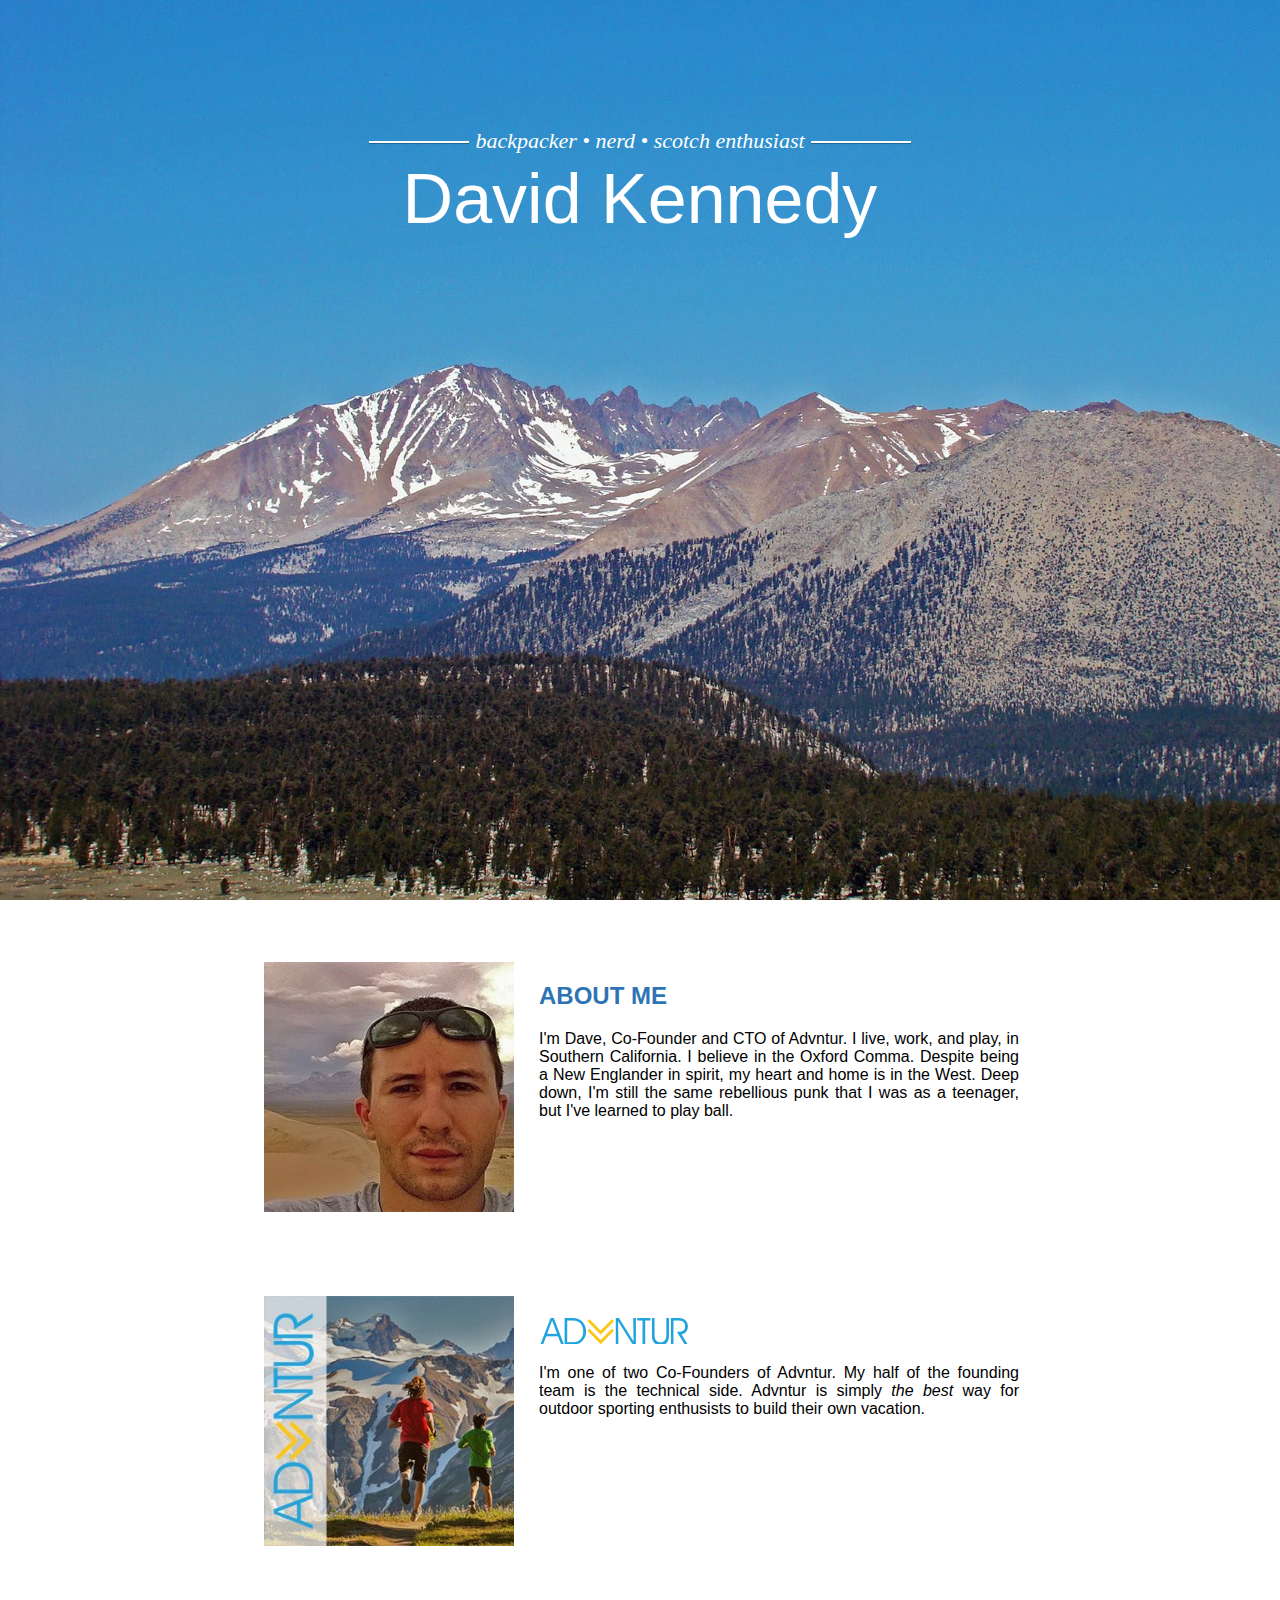
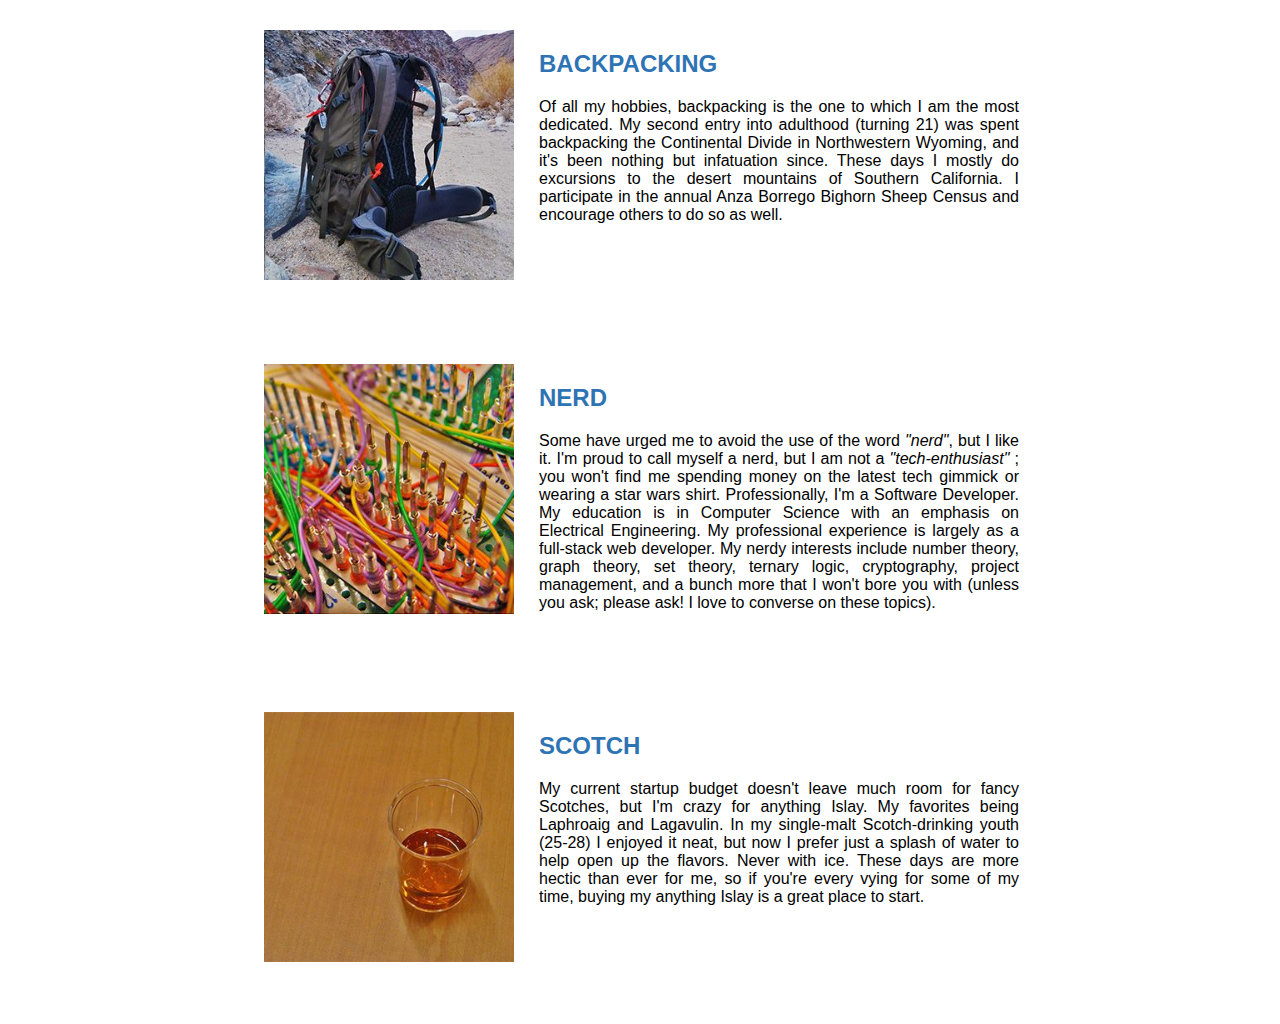
<file: index.html>
﻿<!DOCTYPE html>
<html>
<head>
    <title>David Kennedy</title>
    <meta charset="utf-8" />
    <link rel="stylesheet" href="/Asset/davidwkennedy.css"/>
    <meta property="og:title" content="David Kennedy" />
    <meta property="og:site_name" content="David Kennedy" />
    <meta property="og:url" content="http://davidwkennedy.com" />
    <meta property="og:description" content="The personal website of David Kennedy, co-founder and CTO of Advntur.com, backpacking enthusiast, and all around nerd." />
    <meta property="og:type" content="profile" />
    <meta property="og:locale" content="en_US" />
    <meta property="og:image" content="http://davidwkennedy.com/Asset/facebook.png" />

</head>
<body>
    <div id="ImageBackground">
        <div id="subtitle">
            <span class="line"></span>
            <span class="subtitle">backpacker &#149; nerd &#149; scotch enthusiast</span>
            <span class="line"></span>
        </div>
        <div id="title">
            David Kennedy
        </div>
    </div>


    <div class="infoblock" data-target="AboutMe">
        <div class="infoblock_left">
            <img src="/Asset/profile.jpg" alt="profile picture" style="width: 250px; height: 250px; margin: 0 auto; display: block;" />
        </div>
        <div class="infoblock_right">
            <h2>About Me</h2>
            <p>
                I'm Dave, Co-Founder and CTO of Advntur. I live, work, and play, in Southern California. I believe in the Oxford Comma.
                Despite being a New Englander in spirit, my heart and home is in the West. Deep down, I'm still the same rebellious punk that I was as a teenager, but I've learned to play ball.
            </p>
        </div>
        <div style="clear:both"></div>
    </div>
    <div class="infoblock" data-target="Advntur">
        <div class="infoblock_left">
            <img src="/Asset/advntur.jpg" alt="profile picture" style="width: 250px; height: 250px; margin: 0 auto; display: block;" />
        </div>
        <div class="infoblock_right">
            <h2 id="advntur_heading">Advntur</h2>
            <p>
                I'm one of two Co-Founders of Advntur. My half of the founding team is the technical side. Advntur is simply <em>the best</em> way for
                outdoor sporting enthusists to build their own vacation.
            </p>
        </div>
        <div style="clear:both"></div>
    </div>
    <div class="infoblock" data-target="Backpacking">
        <div class="infoblock_left">
            <img src="/Asset/backpack.jpg" alt="profile picture" style="width: 250px; height: 250px; margin: 0 auto; display: block;" />
        </div>
        <div class="infoblock_right">
            <h2>Backpacking</h2>
            Of all my hobbies, backpacking is the one to which I am the most dedicated. My second entry into adulthood (turning 21) was spent backpacking the Continental Divide in Northwestern Wyoming, and it's been nothing but infatuation since.
            These days I mostly do excursions to the desert mountains of Southern California. I participate in the annual Anza Borrego Bighorn Sheep Census and encourage others to do so as well.

        </div>
        <div style="clear:both"></div>
    </div>
    <div class="infoblock" data-target="Nerd">
        <div class="infoblock_left">
            <img src="/Asset/nerd.jpg" alt="profile picture" style="width: 250px; height: 250px; margin: 0 auto; display: block;" />
        </div>
        <div class="infoblock_right">
            <h2>nerd</h2>
            <p>
                Some have urged me to avoid the use of the word <em>"nerd"</em>, but I like it. I'm proud to call myself a nerd, but I am not a <em>"tech-enthusiast"</em> ; you won't find me
                spending money on the latest tech gimmick or wearing a star wars shirt. Professionally, I'm a Software Developer. My education is in Computer Science with an emphasis on Electrical Engineering.
                My professional experience is largely as a full-stack web developer. My nerdy interests include number theory, graph theory, set theory, ternary logic, cryptography,
                project management, and a bunch more that I won't bore you with (unless you ask; please ask! I love to converse on these topics).
            </p>
        </div>
        <div style="clear:both"></div>
    </div>
    <div class="infoblock" data-target="Scotch">
        <div class="infoblock_left">
            <img src="/Asset/scotch.jpg" alt="profile picture" style="width: 250px; height: 250px; margin: 0 auto; display: block;" />
        </div>
        <div class="infoblock_right">
            <h2>scotch</h2>
            <p>
                My current startup budget doesn't leave much room for fancy Scotches, but I'm crazy for anything Islay. My favorites being Laphroaig and Lagavulin.
                In my single-malt Scotch-drinking youth (25-28) I enjoyed it neat, but now I prefer just a splash of water to help open up the flavors. Never with ice.
                These days are more hectic than ever for me, so if you're every vying for some of my time, buying my anything Islay is a great place to start.
            </p>
        </div>
        <div style="clear:both"></div>
    </div>
    <div id="footer">

    </div>


    <script src="https://ajax.googleapis.com/ajax/libs/jquery/2.2.0/jquery.min.js"></script>
    <script>
        $(document).ready(function() {
            $('#ImageBackground').height($(window).height());
            $('.infoblock').click(function() {
                window.location.href = $(this).attr('data-target');
            });
        });
        //StatCounter -----------------------------------------------------------------
        var sc_project = 10975570;
        var sc_invisible = 1;
        var sc_security = "ee64fef5";
        var scJsHost = (("https:" == document.location.protocol) ?
            "https://secure." : "http://www.");
        document.write("<sc" + "ript type='text/javascript' src='" +
            scJsHost +
            "statcounter.com/counter/counter.js'></" + "script>");
        // Google Analytics ----------------------------------------------------------------            
        (function(i,s,o,g,r,a,m){i['GoogleAnalyticsObject']=r;i[r]=i[r]||function(){
            (i[r].q=i[r].q||[]).push(arguments)},i[r].l=1*new Date();a=s.createElement(o),
                m=s.getElementsByTagName(o)[0];a.async=1;a.src=g;m.parentNode.insertBefore(a,m)
        })(window,document,'script','https://www.google-analytics.com/analytics.js','ga');

        ga('create', 'UA-3796534-2', 'auto');
        ga('send', 'pageview');

        </script>
  </body>



    </html>
</file>
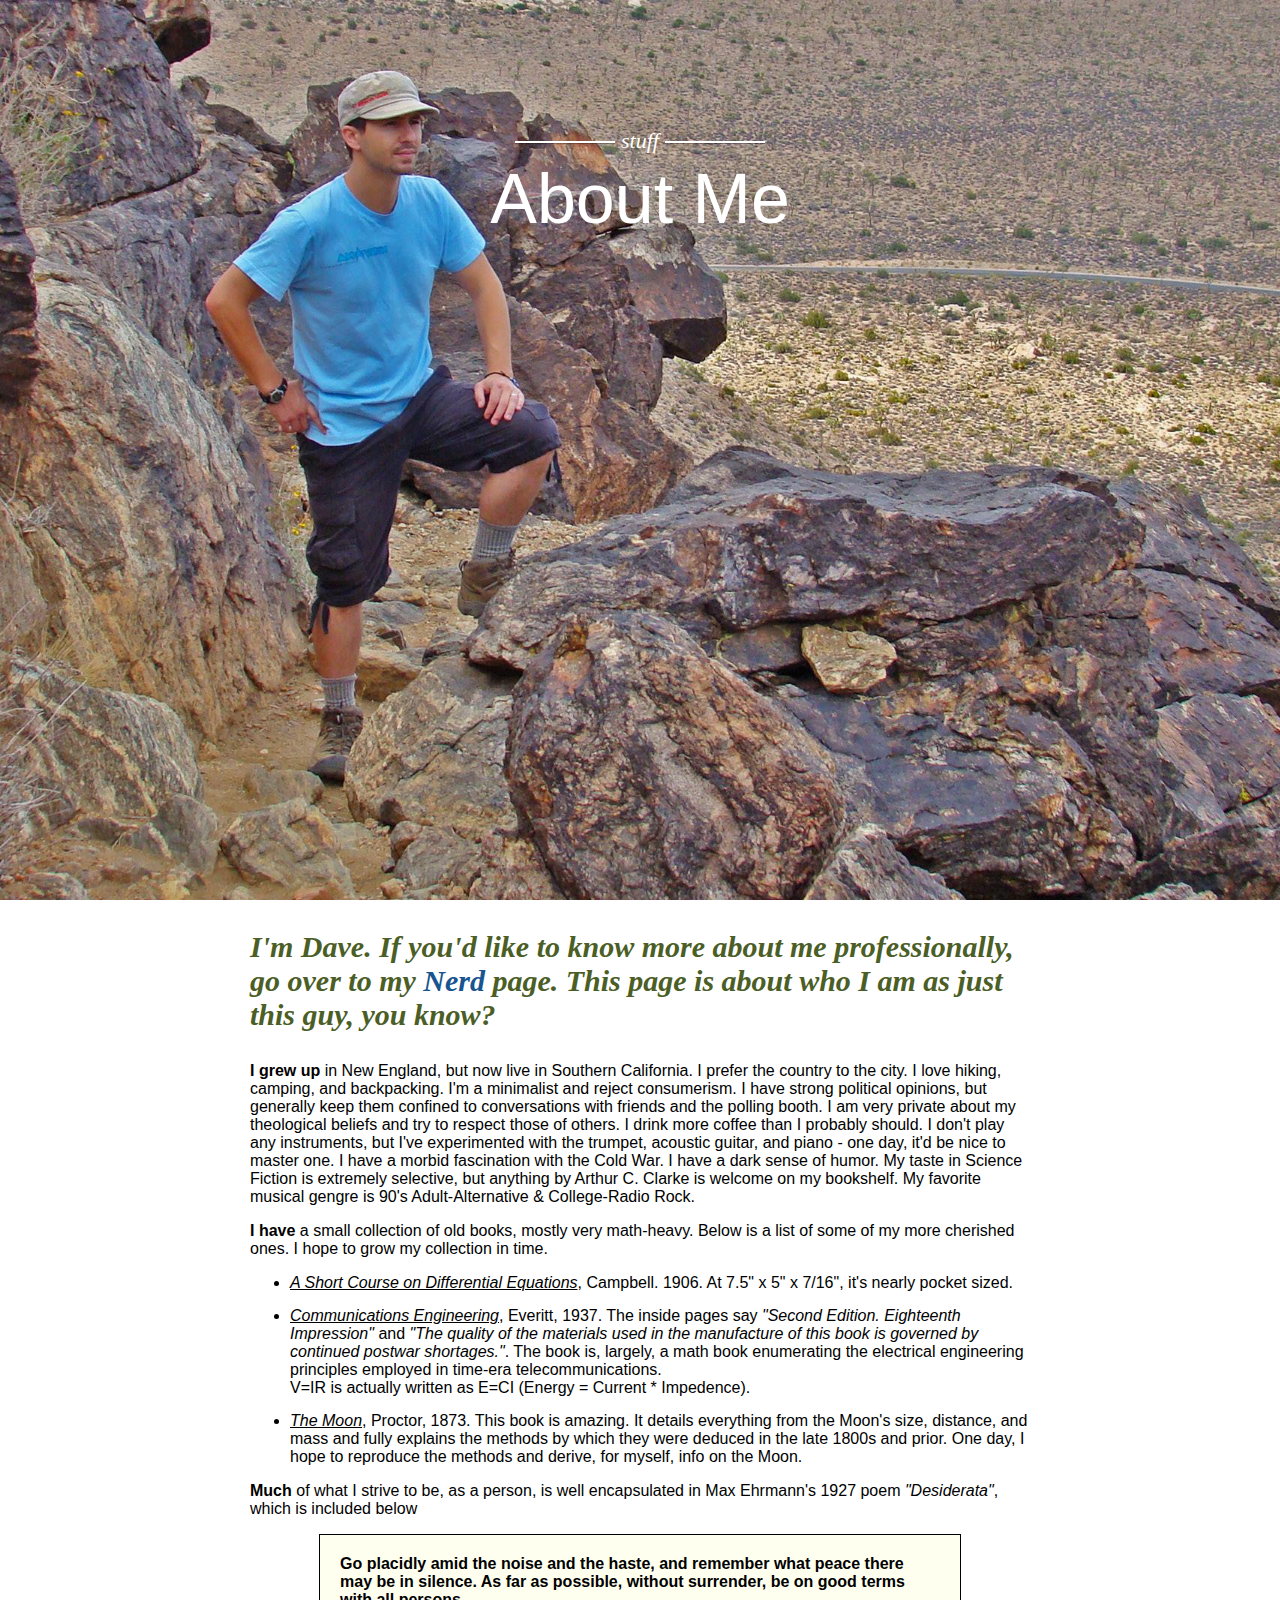
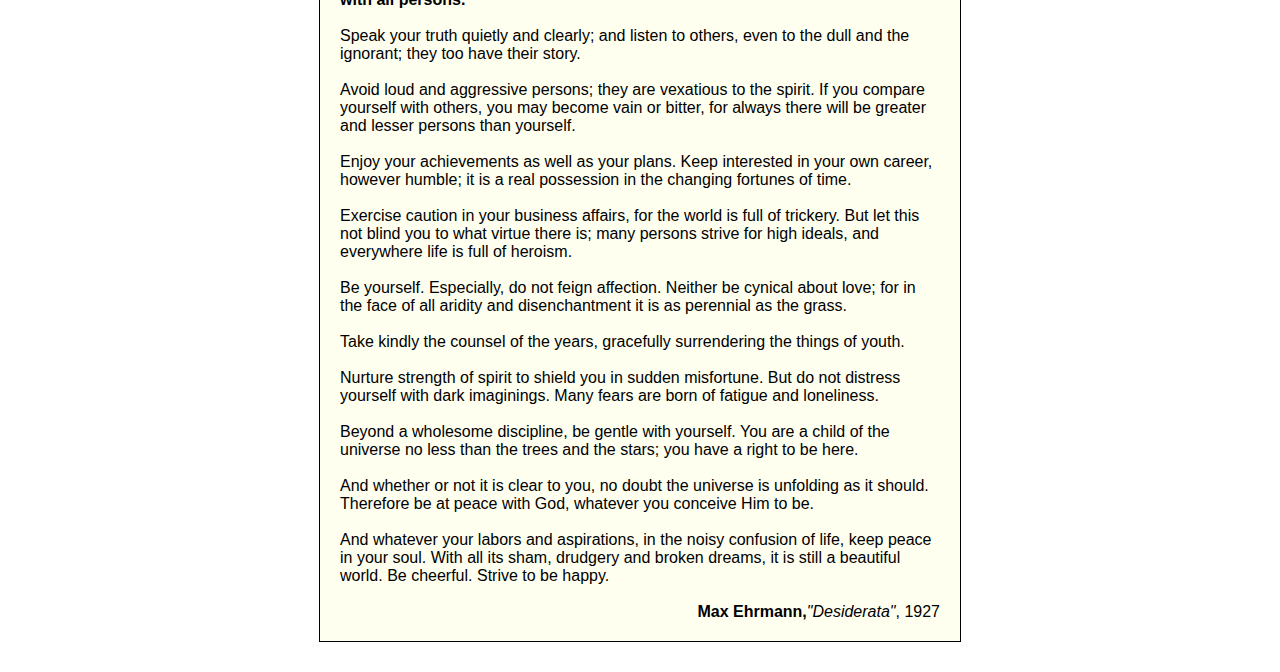
<file: AboutMe.html>
﻿<!DOCTYPE html>
<html>
<head>
    <title>David Kennedy | About Me</title>
    <meta charset="utf-8" />
    <link rel="stylesheet" href="/Asset/davidwkennedy.css" />
    <style>
        #nerd_heading_paragraph {
            color: #4b5e26;
            font-size: 30px;
            font-weight: bold;
            font-family: georgia;
            font-style: italic;
        }

        #Desiderata {
            width: 600px;
            background-color: #FFFFF0;
            border: solid 1px black;
            margin: 0 auto;
            padding: 20px;
        }

        #booklist li {
            margin-bottom: 15px;
        }

        #booklist em.title {
            text-decoration: underline;
        }
    </style>

</head>
<body>
    <div id="ImageBackground_AboutMe">
        <div id="subtitle">
            <span class="line"></span>
            <span class="subtitle">stuff</span>
            <span class="line"></span>
        </div>
        <div id="title">
            About Me
        </div>
    </div>

    <div class="body">
        <p id="nerd_heading_paragraph">
            I'm Dave. If you'd like to know more about me professionally, go over to my <a href="/Nerd">Nerd</a> page. This page is about who I am as just this guy, you know?
        </p>
        <p>
            <strong>I grew up</strong> in New England, but now live in Southern California. I prefer the country to the city. I love hiking, camping, and backpacking.
            I'm a minimalist and reject consumerism. I have strong political opinions, but generally keep them confined to conversations with friends and the polling booth.
            I am very private about my theological beliefs and try to respect those of others. I drink more coffee than I probably should. I don't play any instruments, but I've experimented
            with the trumpet, acoustic guitar, and piano - one day, it'd be nice to master one. I have a morbid fascination with the Cold War. I have a dark sense of humor. My taste in
            Science Fiction is extremely selective, but anything by Arthur C. Clarke is welcome on my bookshelf. My favorite musical gengre is 90's Adult-Alternative & College-Radio Rock.
        </p>
        <p>
            <strong>I have</strong> a small collection of old books, mostly very math-heavy. Below is a list of some of my more cherished ones. I hope to grow my collection in time.
            <ul id="booklist">
                <li><em class="title">A Short Course on Differential Equations</em>, Campbell. 1906. At 7.5" x 5" x 7/16", it's nearly pocket sized.</li>
                <li>
                    <em class="title">Communications Engineering</em>, Everitt, 1937. The inside pages say <em>"Second Edition. Eighteenth Impression"</em>
                    and <em>"The quality of the materials used in the manufacture of this book is governed by continued postwar shortages."</em>.
                    The book is, largely, a math book enumerating the electrical engineering principles employed in time-era telecommunications.
                    <br />V=IR is actually written as E=CI (Energy = Current * Impedence). 
                </li>
                <li>
                    <em class="title">The Moon</em>, Proctor, 1873. This book is amazing. It details everything from the Moon's size, distance, and mass and fully explains the methods by which 
                    they were deduced in the late 1800s and prior. One day, I hope to reproduce the methods and derive, for myself, info on the Moon.
                </li>
            </ul>
        </p>
        <p>
            <strong>Much</strong> of what I strive to be, as a person, is well encapsulated in Max Ehrmann's 1927 poem <em>"Desiderata"</em>, which is included below
        </p>
        <p id="Desiderata">
            <strong>Go placidly amid the noise and the haste, and remember what peace there may be in silence. As far as possible, without surrender, be on good terms with all persons.</strong>
            <br /><br />
            Speak your truth quietly and clearly; and listen to others, even to the dull and the ignorant; they too have their story.
            <br /><br />
            Avoid loud and aggressive persons; they are vexatious to the spirit. If you compare yourself with others, you may become vain or bitter, for always there will be greater and lesser persons than yourself.
            <br /><br />
            Enjoy your achievements as well as your plans. Keep interested in your own career, however humble; it is a real possession in the changing fortunes of time.
            <br /><br />
            Exercise caution in your business affairs, for the world is full of trickery. But let this not blind you to what virtue there is; many persons strive for high ideals, and everywhere life is full of heroism.
            <br /><br />
            Be yourself. Especially, do not feign affection. Neither be cynical about love; for in the face of all aridity and disenchantment it is as perennial as the grass.
            <br /><br />
            Take kindly the counsel of the years, gracefully surrendering the things of youth.
            <br /><br />
            Nurture strength of spirit to shield you in sudden misfortune. But do not distress yourself with dark imaginings. Many fears are born of fatigue and loneliness.
            <br /><br />
            Beyond a wholesome discipline, be gentle with yourself. You are a child of the universe no less than the trees and the stars; you have a right to be here.
            <br /><br />
            And whether or not it is clear to you, no doubt the universe is unfolding as it should. Therefore be at peace with God, whatever you conceive Him to be.
            <br /><br />
            And whatever your labors and aspirations, in the noisy confusion of life, keep peace in your soul. With all its sham, drudgery and broken dreams, it is still a beautiful world. Be cheerful. Strive to be happy.
            <br /><br />
            <span style="width: 100%; text-align:right; display: block"><strong>Max Ehrmann,</strong><em>"Desiderata"</em>, 1927</span>
        </p>
    </div>


    <script src="https://ajax.googleapis.com/ajax/libs/jquery/2.2.0/jquery.min.js"></script>
    <script>
        $(document).ready(function() {
            $('#ImageBackground_AboutMe').height($(window).height());
        });
        //StatCounter -----------------------------------------------------------------
        var sc_project = 10975570;
        var sc_invisible = 1;
        var sc_security = "ee64fef5";
        var scJsHost = (("https:" == document.location.protocol) ?
            "https://secure." : "http://www.");
        document.write("<sc" + "ript type='text/javascript' src='" +
            scJsHost +
            "statcounter.com/counter/counter.js'></" + "script>");
        // Google Analytics ----------------------------------------------------------------            
        (function(i,s,o,g,r,a,m){i['GoogleAnalyticsObject']=r;i[r]=i[r]||function(){
            (i[r].q=i[r].q||[]).push(arguments)},i[r].l=1*new Date();a=s.createElement(o),
                m=s.getElementsByTagName(o)[0];a.async=1;a.src=g;m.parentNode.insertBefore(a,m)
        })(window,document,'script','https://www.google-analytics.com/analytics.js','ga');

        ga('create', 'UA-3796534-2', 'auto');
        ga('send', 'pageview');

        </script>
</body>
</html>
</file>
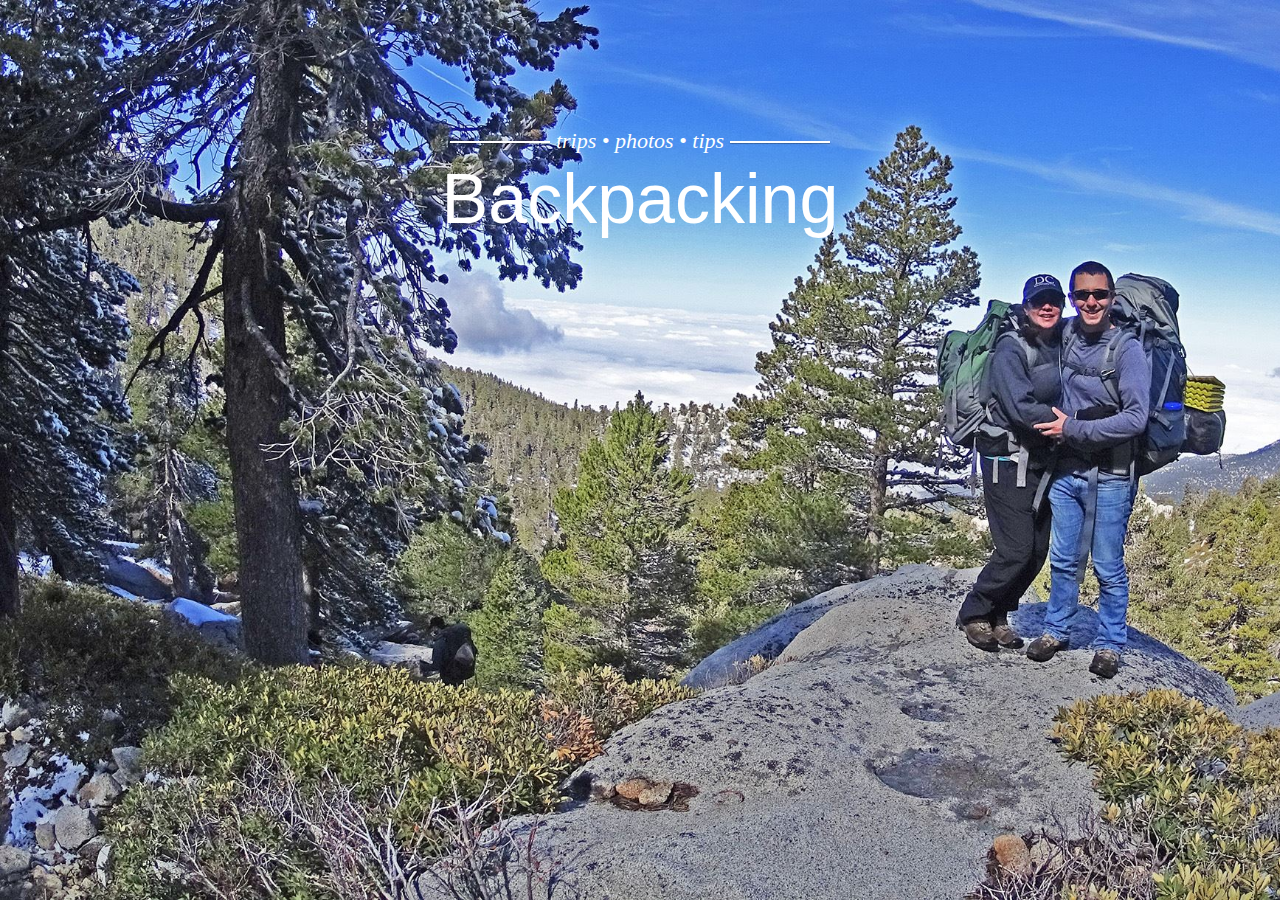
<file: Backpacking - Copy.html>
﻿<!DOCTYPE html>
<html>
<head>
    <title>David Kennedy | About Me</title>
    <meta charset="utf-8" />
    <link rel="stylesheet" href="/Asset/davidwkennedy.css" />
</head>
    <body>
        <div id="ImageBackground_Backpacking">
            <div id="subtitle">
                <span class="line"></span>
                <span class="subtitle">trips &#149; photos &#149; tips</span>
                <span class="line"></span>
            </div>
            <div id="title">
                Backpacking
            </div>
        </div>
        
        <script src="https://ajax.googleapis.com/ajax/libs/jquery/2.2.0/jquery.min.js"></script>
        <script>
        $(document).ready(function () {
            $('#ImageBackground_Backpacking').height($(window).height());
        })
        </script>
    </body>
</html>
</file>
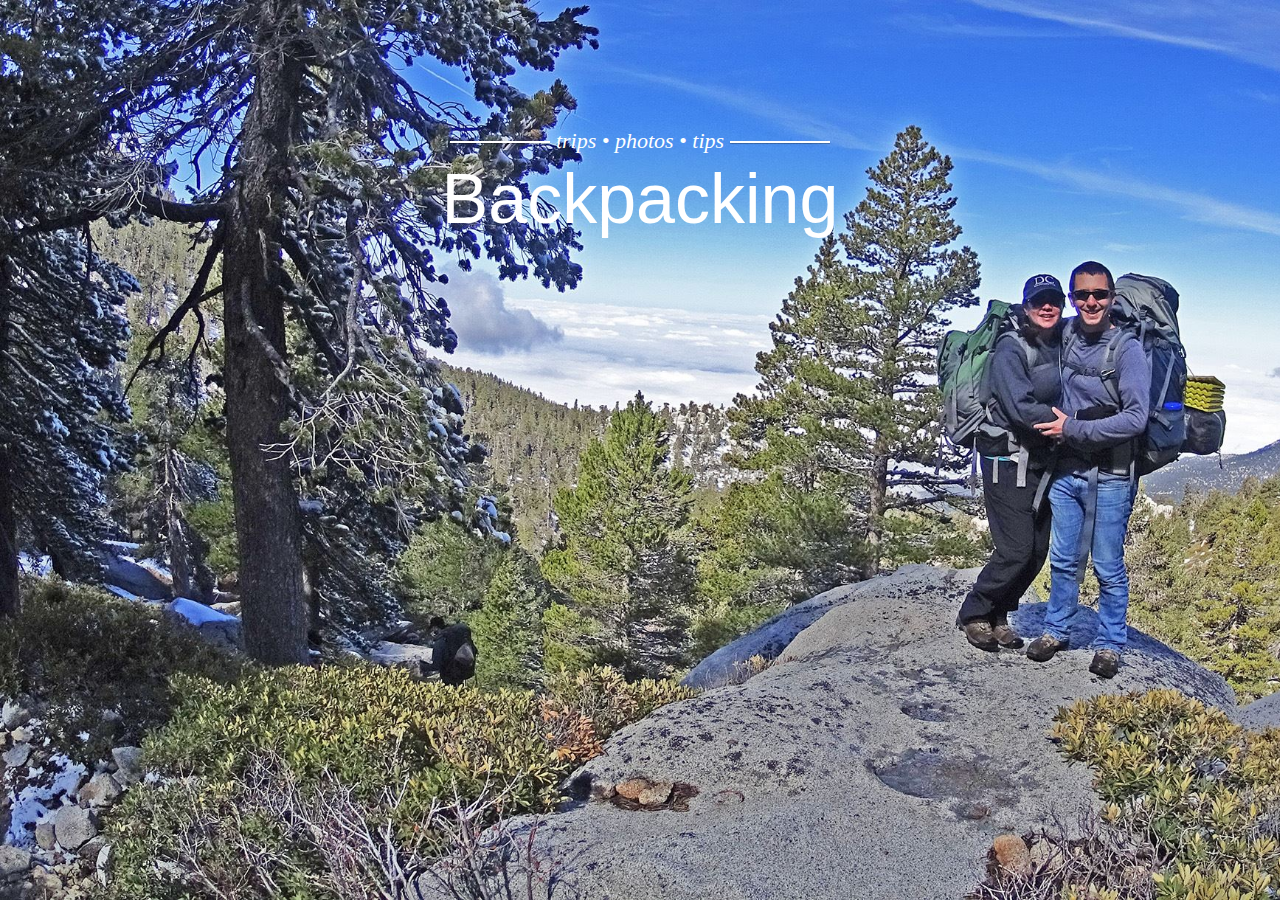
<file: Backpacking.html>
﻿<!DOCTYPE html>
<html>
<head>
    <title>David Kennedy | About Me</title>
    <meta charset="utf-8" />
    <link rel="stylesheet" href="/Asset/davidwkennedy.css" />
</head>
    <body>
        <div id="ImageBackground_Backpacking">
            <div id="subtitle">
                <span class="line"></span>
                <span class="subtitle">trips &#149; photos &#149; tips</span>
                <span class="line"></span>
            </div>
            <div id="title">
                Backpacking
            </div>
        </div>
        
        <script src="https://ajax.googleapis.com/ajax/libs/jquery/2.2.0/jquery.min.js"></script>
        <script>
            $(document).ready(function() {
                $('#ImageBackground_Backpacking').height($(window).height());
            });
            //StatCounter -----------------------------------------------------------------
            var sc_project = 10975570;
            var sc_invisible = 1;
            var sc_security = "ee64fef5";
            var scJsHost = (("https:" == document.location.protocol) ?
                "https://secure." : "http://www.");
            document.write("<sc" + "ript type='text/javascript' src='" +
                scJsHost +
                "statcounter.com/counter/counter.js'></" + "script>");
            // Google Analytics ----------------------------------------------------------------            
            (function(i,s,o,g,r,a,m){i['GoogleAnalyticsObject']=r;i[r]=i[r]||function(){
                (i[r].q=i[r].q||[]).push(arguments)},i[r].l=1*new Date();a=s.createElement(o),
                    m=s.getElementsByTagName(o)[0];a.async=1;a.src=g;m.parentNode.insertBefore(a,m)
            })(window,document,'script','https://www.google-analytics.com/analytics.js','ga');

            ga('create', 'UA-3796534-2', 'auto');
            ga('send', 'pageview');

        </script>
        
    </body>
</html>
</file>
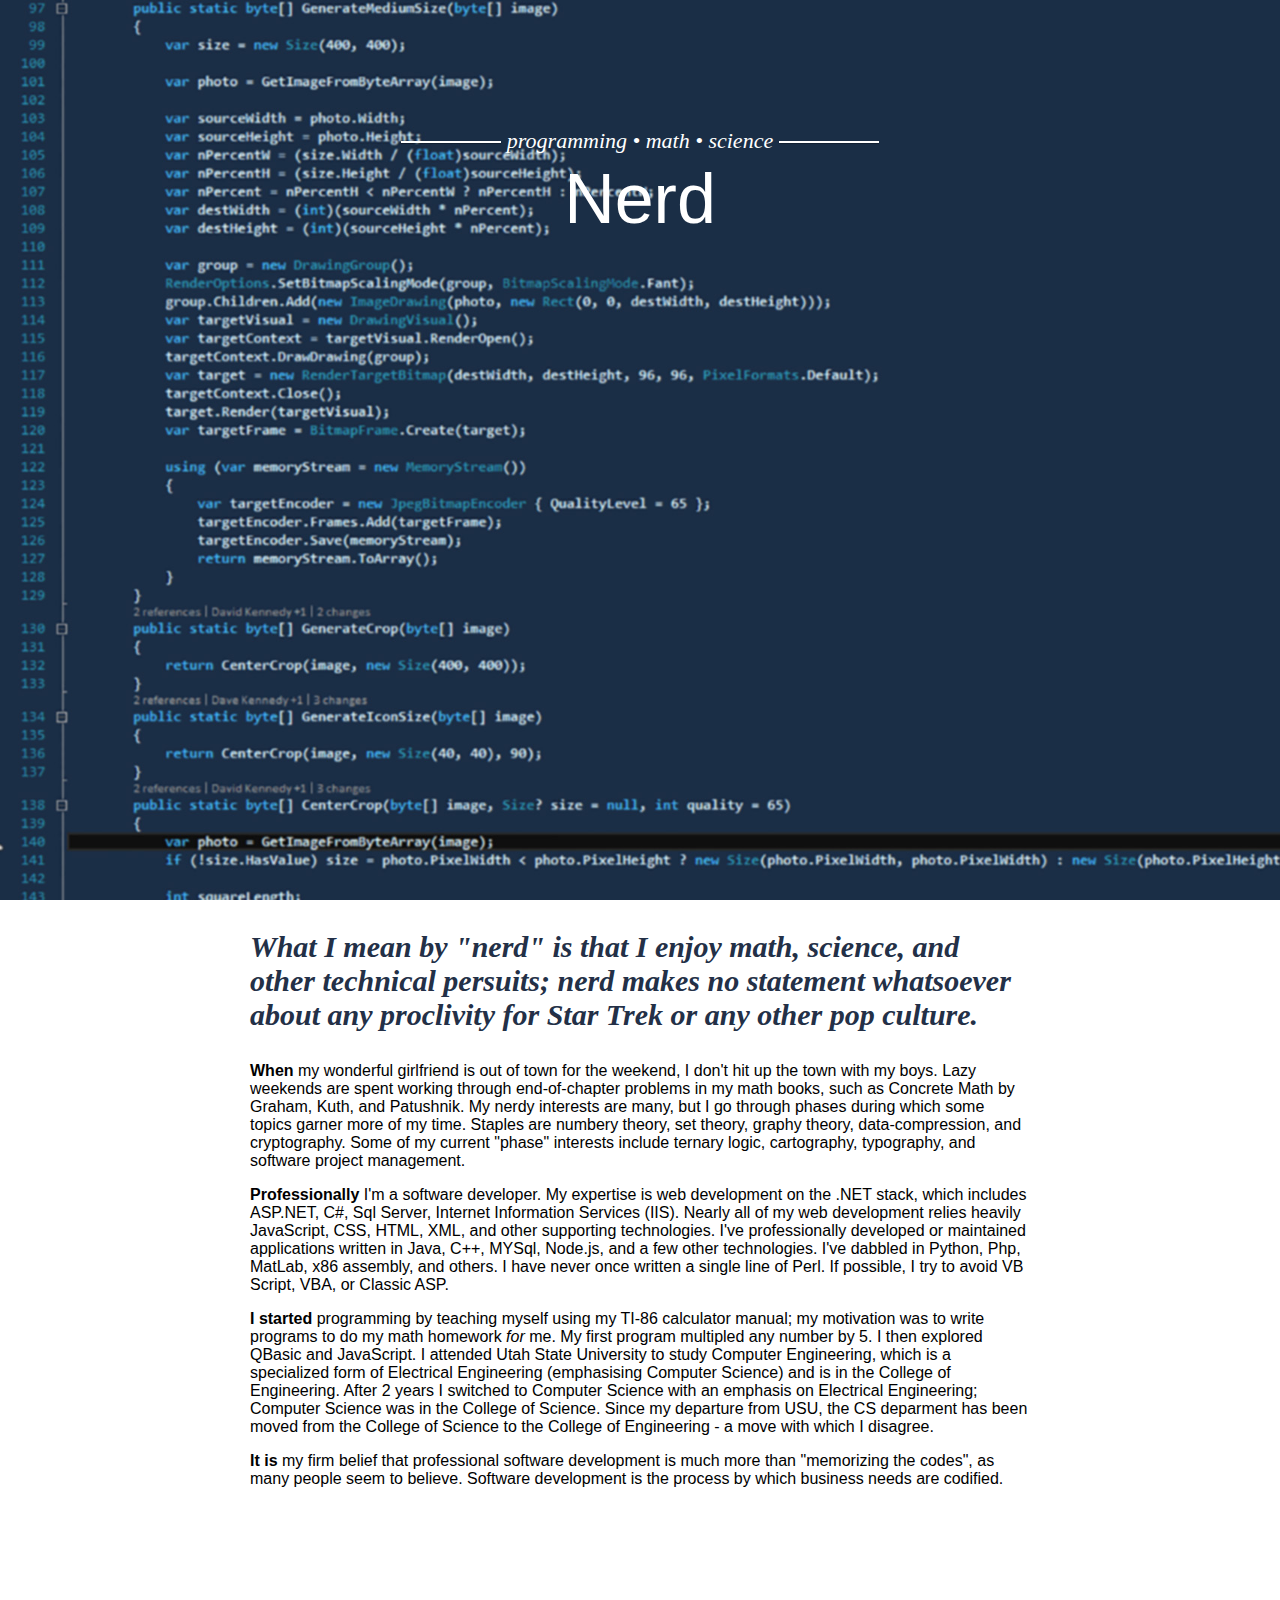
<file: Nerd.html>
﻿<!DOCTYPE html>
<html>
<head>
    <title>David Kennedy | About Me</title>
    <meta charset="utf-8" />
    <link rel="stylesheet" href="/Asset/davidwkennedy.css" />
    <style>
        #nerd_heading_paragraph {
            color: #233047;
            font-size: 30px;
            font-weight: bold;
            /*text-align: center;*/
            font-family: georgia;
            font-style: italic;
        }
    </style>



</head>
<body>
    <div id="ImageBackground_Nerd">
        <div id="subtitle">
            <span class="line"></span>
            <span class="subtitle">programming &#149; math &#149; science</span>
            <span class="line"></span>
        </div>
        <div id="title">
            Nerd
        </div>
    </div>
    <div class="body">
        <p id="nerd_heading_paragraph">
            What I mean by "nerd" is that I enjoy math, science, and other technical persuits; nerd makes no statement whatsoever about any proclivity for Star Trek or any other pop culture.
        </p>
        <p>
            <strong>When</strong> my wonderful girlfriend is out of town for the weekend, I don't hit up the town with my boys. Lazy weekends are spent working through end-of-chapter problems
            in my math books, such as Concrete Math by Graham, Kuth, and Patushnik. My nerdy interests are many, but I go through phases during which some topics garner more of my time.
            Staples are numbery theory, set theory, graphy theory, data-compression, and cryptography. Some of my current "phase" interests include ternary logic, cartography, typography,
            and software project management.
        </p>
        <p>
            <strong>Professionally</strong> I'm a software developer. My expertise is web development on the .NET stack, which includes ASP.NET, C#, Sql Server, Internet Information Services (IIS).
            Nearly all of my web development relies heavily JavaScript, CSS, HTML, XML, and other supporting technologies. I've professionally developed or maintained applications written in Java, C++,
            MYSql, Node.js, and a few other technologies. I've dabbled in Python, Php, MatLab, x86 assembly, and others. I have never once written a single line of Perl. If possible, I try to
            avoid VB Script, VBA, or Classic ASP.
        </p>

        <p>
            <strong>I started</strong> programming by teaching myself using my TI-86 calculator manual; my motivation was to write programs to do my math homework
            <em>for</em> me. My first program multipled any number by 5. I then explored QBasic and JavaScript. I attended Utah State University to study Computer Engineering,
            which is a specialized form of Electrical Engineering (emphasising Computer Science) and is in the College of Engineering. After 2 years I switched to Computer Science with an emphasis
            on Electrical Engineering; Computer Science was in the College of Science. Since my departure from USU, the CS deparment has been moved from the College of Science to the College of
            Engineering - a move with which I disagree.
        </p>
        <p>
            <strong>It is</strong> my firm belief that professional software development is much more than "memorizing the codes", as many people seem to believe. Software development 
            is the process by which business needs are codified. 
        </p>
        <iframe width="780" height="438" src="https://www.youtube.com/embed/N9qYF9DZPdw" frameborder="0" allowfullscreen></iframe>
    </div>

    <script src="https://ajax.googleapis.com/ajax/libs/jquery/2.2.0/jquery.min.js"></script>
    <script>
    $(document).ready(function () {
        $('#ImageBackground_Nerd').height($(window).height());
    });
    //StatCounter -----------------------------------------------------------------
    var sc_project = 10975570;
    var sc_invisible = 1;
    var sc_security = "ee64fef5";
    var scJsHost = (("https:" == document.location.protocol) ?
        "https://secure." : "http://www.");
    document.write("<sc" + "ript type='text/javascript' src='" +
        scJsHost +
        "statcounter.com/counter/counter.js'></" + "script>");
    // Google Analytics ----------------------------------------------------------------            
    (function(i,s,o,g,r,a,m){i['GoogleAnalyticsObject']=r;i[r]=i[r]||function(){
        (i[r].q=i[r].q||[]).push(arguments)},i[r].l=1*new Date();a=s.createElement(o),
            m=s.getElementsByTagName(o)[0];a.async=1;a.src=g;m.parentNode.insertBefore(a,m)
    })(window,document,'script','https://www.google-analytics.com/analytics.js','ga');

    ga('create', 'UA-3796534-2', 'auto');
    ga('send', 'pageview');

    </script>

</body>
</html>
</file>
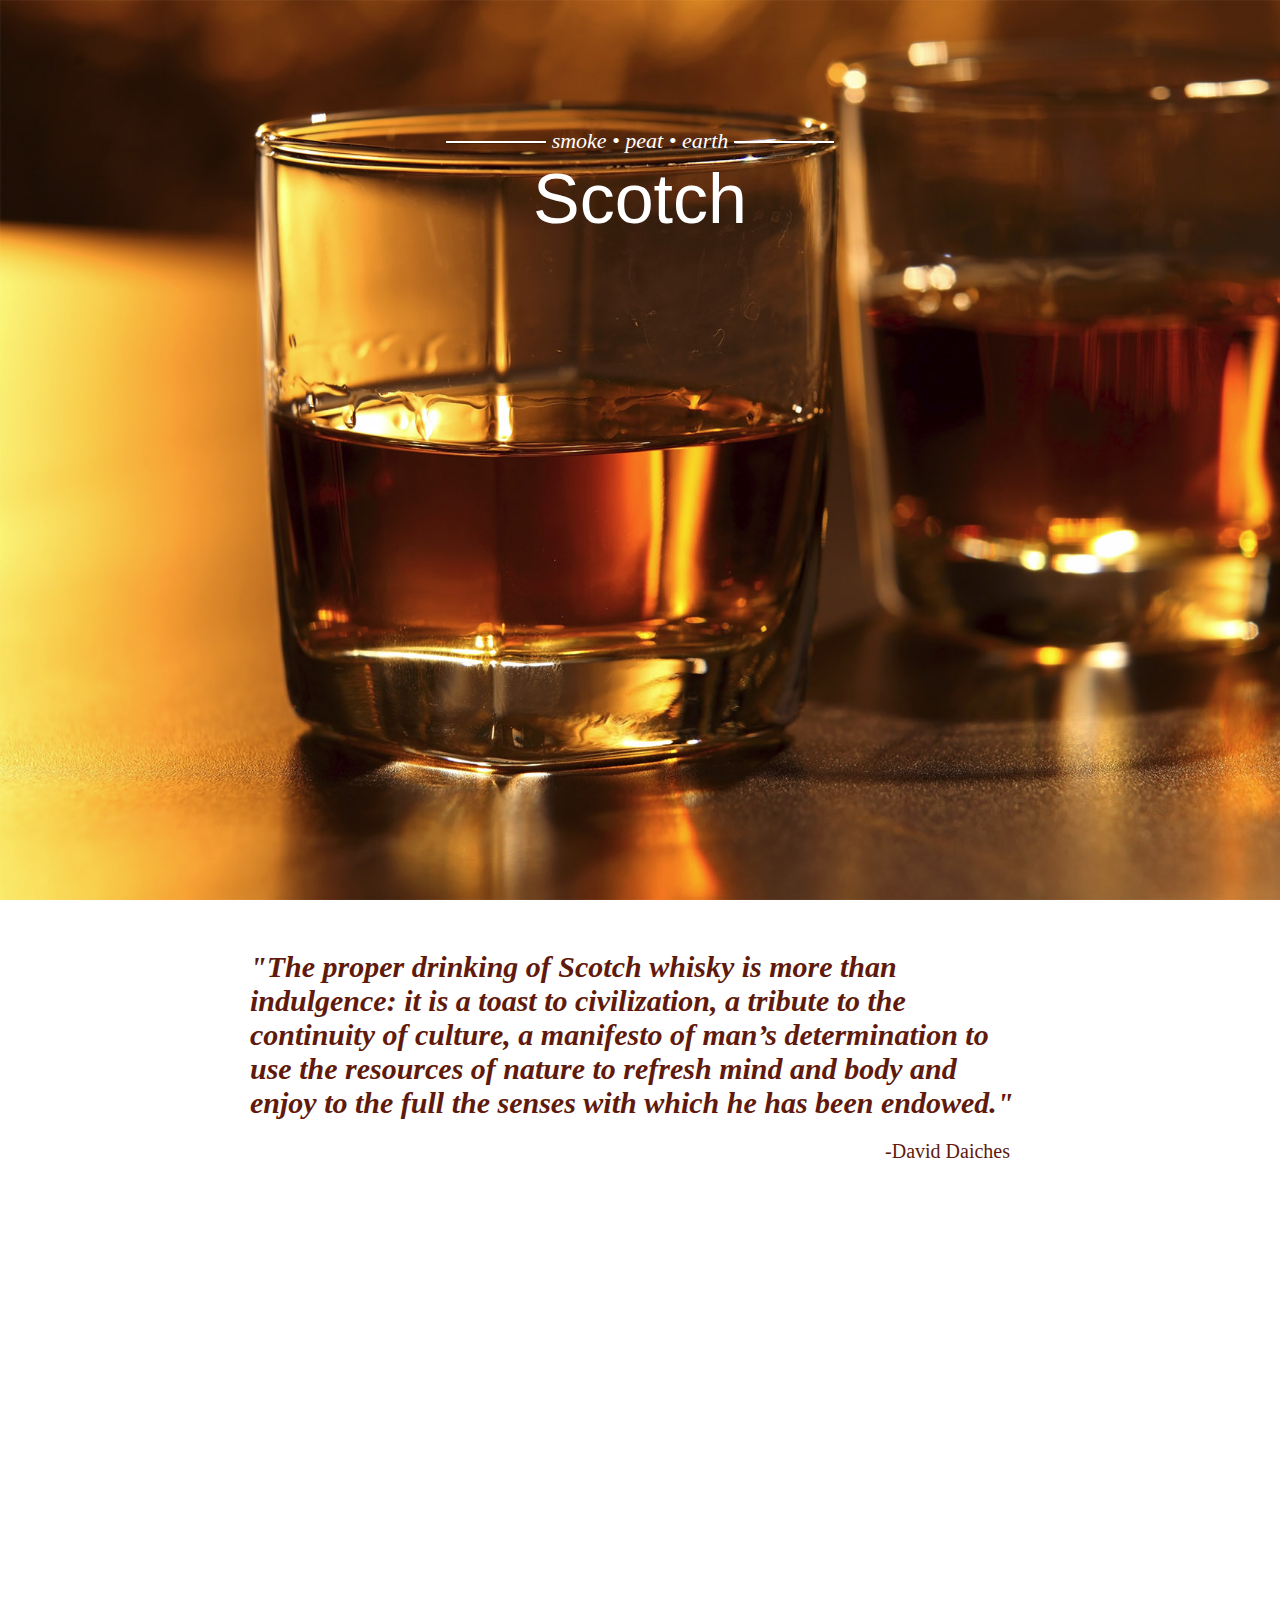
<file: Scotch.html>
﻿<!DOCTYPE html>
<html>
<head>
    <title>David Kennedy | About Me</title>
    <meta charset="utf-8" />
    <link rel="stylesheet" href="/Asset/davidwkennedy.css" />
</head>
<body>
    <div id="ImageBackground_Scotch">
        <div id="subtitle">
            <span class="line"></span>
            <span class="subtitle">smoke  &#149; peat  &#149; earth</span>
            <span class="line"></span>
        </div>
        <div id="title">
            Scotch
        </div>
    </div>

    <div id="body_scotch" class="body">
        <div class="pullquote">
            "The proper drinking of Scotch whisky is more than indulgence: it is a toast to civilization, a tribute to the continuity of culture,
            a manifesto of man’s determination to use the resources of nature to refresh mind and body and enjoy to the full the senses with which
            he has been endowed." <span class="author">-David Daiches</span>
        </div>
        
        <iframe width="780" height="438" style="margin-top: 40px;" src="https://www.youtube.com/embed/LS-ErOKpO4E" frameborder="0" allowfullscreen></iframe>

    </div>

    <script src="https://ajax.googleapis.com/ajax/libs/jquery/2.2.0/jquery.min.js"></script>
    <script>
        $(document).ready(function() {
            $('#ImageBackground_Scotch').height($(window).height());
        });
        //StatCounter -----------------------------------------------------------------
        var sc_project = 10975570;
        var sc_invisible = 1;
        var sc_security = "ee64fef5";
        var scJsHost = (("https:" == document.location.protocol) ?
            "https://secure." : "http://www.");
        document.write("<sc" + "ript type='text/javascript' src='" +
            scJsHost +
            "statcounter.com/counter/counter.js'></" + "script>");
        // Google Analytics ----------------------------------------------------------------            
        (function(i,s,o,g,r,a,m){i['GoogleAnalyticsObject']=r;i[r]=i[r]||function(){
            (i[r].q=i[r].q||[]).push(arguments)},i[r].l=1*new Date();a=s.createElement(o),
                m=s.getElementsByTagName(o)[0];a.async=1;a.src=g;m.parentNode.insertBefore(a,m)
        })(window,document,'script','https://www.google-analytics.com/analytics.js','ga');

        ga('create', 'UA-3796534-2', 'auto');
        ga('send', 'pageview');

        </script>
</body>
</html>
</file>
<file: Asset/davidwkennedy.css>
﻿body {
    padding: 0;
    margin: 0;
    font-family: arial;
}

span.line {
    height: 2px;
    width: 100px;
    position: relative;
    top: -5px;
    display: inline-block;
    zoom: 1;
    float: none;
    background: #fff;
    box-shadow: 0 1px 1px #000000;
    box-shadow: 0 1px 1px rgba(0,0,0,0.3);
}

span.subtitle, .pullquote {
    font-family: georgia;
    font-style: italic;
    color: white;
}

.pullquote {
    color: #601a0b;
    font-size: 30px;
    font-weight: bold;
}

.author {
    font-style: normal;
    display: block;
    text-align: right;
    margin-top: 20px;
    font-size: 20px;
    font-weight: normal;
    padding-right: 20px;
}

#ImageBackground {
    width: 100%;
    background-image: url('/Asset/Sierra.jpg');
    padding: 0;
    margin: 0;
    /*background-size: 100%;*/
    background-size: cover;
}

#ImageBackground_AboutMe {
    background-image: url('/Asset/aboutme.jpg');
    background-size: cover;
}

#ImageBackground_Scotch {
    background-image: url('/Asset/scotchpage.jpg');
    background-size: cover;
}

#ImageBackground_Backpacking {
    background-image: url('/Asset/backpacking2.jpg');
    background-size: cover;
}

#ImageBackground_Nerd {
    background-image: url('/Asset/nerdpage.jpg');
    background-size: cover;
}

#ImageBackground_Advntur {
    background-image: url('/Asset/advnturpage.jpg');
    background-size: cover;
}

#subtitle {
    text-align: center;
    font-size: 22px;
    display: inline-block;
    margin-top: 10%;
    width: 100%;
}

#title {
    font-family: arial;
    font-size: 70px;
    text-align: center;
    color: white;
    margin-top: 5px;
}

.infoblock {
    width: 780px;
    margin: 40px auto;
    clear: both;
    transition: all 0.5s;
    padding: 22px 22px 22px 0;
}

.infoblock:hover {
    cursor: pointer;
    background-color: #d3effb;
}

.infoblock_left {
    border: solid 0 transparent;
    width: 300px;
    float: left;
}

.infoblock_right {
    width: 480px;
    float: right;
    text-align: justify
}

h2 {
    color: #2e74b5;
    text-transform: uppercase;
}


#advntur_heading {
    text-indent: -999999px;
    background-image: url('/Asset/advntur.logo.png');
    background-size: 150px;
    background-repeat: no-repeat;
}

a, a:visited {
    text-decoration: none;
    color: #165590;
    font-weight: bold;
    -moz-transition: all 0.5s;
    -o-transition: all 0.5s;
    -webkit-transition: all 0.5s;
    transition: all 0.5s;
}

a:hover {
    color: #5a9cd9;
    text-decoration: underline;
}

.body {
    width: 780px;
    margin: 30px auto;

}

#body_scotch {
    margin-top: 50px;
}
</file>
